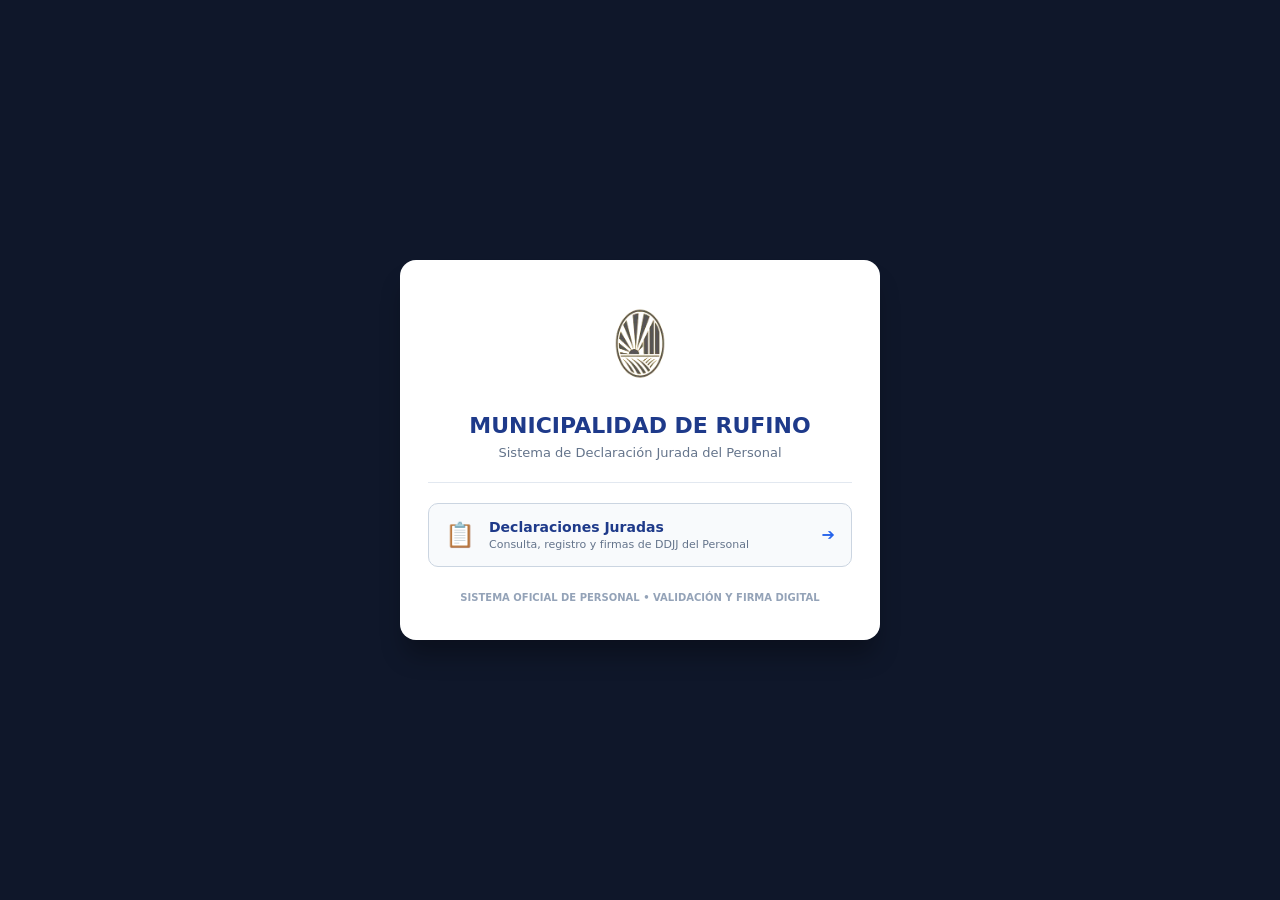
<file: index.html>
<!DOCTYPE html>
<html lang="es">
<head>
  <meta charset="UTF-8">
  <meta name="viewport" content="width=device-width, initial-scale=1.0">
  <title>Declaración Jurada del Personal Municipal</title>
  <link rel="stylesheet" href="estilo.css">
</head>
<body class="bg-portal">

  <div class="portal-card">
    <!-- LOGO MUNICIPAL AGRANDADO CON CLASE PORTAL-LOGO -->
    <img src="logo.png" alt="Escudo Municipal" class="portal-logo" style="max-height: 95px;">
    
    <h1 class="portal-title">Municipalidad de Rufino</h1>
    <p class="portal-subtitle">Sistema de Declaración Jurada del Personal</p>
    
    <hr class="divider">

    <div class="menu-options">
      <!-- Opción de Acceso a Declaraciones Juradas -->
      <a href="formulario.html" class="btn-option">
        <div class="icon">📋</div>
        <div class="text">
          <strong>Declaraciones Juradas</strong>
          <small>Consulta, registro y firmas de DDJJ del Personal</small>
        </div>
        <div class="arrow">➔</div>
      </a>
    </div>

    <footer class="portal-footer">
      Sistema Oficial de Personal • Validación y Firma Digital
    </footer>
  </div>

</body>
</html>
</file>
<file: estilo.css>
/* ==========================================
   1. REINICIO Y CONFIGURACIÓN GENERAL
   ========================================== */
   *, *::before, *::after {
    box-sizing: border-box;
    margin: 0;
    padding: 0;
  }
  
  body {
    font-family: 'Segoe UI', system-ui, -apple-system, BlinkMacSystemFont, Roboto, sans-serif;
    background-color: #f1f5f9;
    color: #0f172a;
    line-height: 1.3;
    padding: 20px;
  }
  
  /* ==========================================
     2. BARRAS DE CONTROL Y NAVEGACIÓN
     ========================================== */
  .control-bar {
    max-width: 210mm;
    margin: 0 auto 20px auto;
    background: #ffffff;
    padding: 12px 20px;
    border-radius: 10px;
    box-shadow: 0 4px 6px -1px rgba(0, 0, 0, 0.1), 0 2px 4px -1px rgba(0, 0, 0, 0.06);
    display: flex;
    flex-wrap: wrap;
    gap: 12px;
    align-items: center;
    justify-content: space-between;
  }
  
  .control-group {
    display: flex;
    align-items: center;
    gap: 10px;
  }
  
  .control-bar select, 
  .control-bar button {
    padding: 8px 12px;
    font-size: 13px;
    border-radius: 6px;
    border: 1px solid #cbd5e1;
    background-color: #ffffff;
    color: #1e293b;
    cursor: pointer;
    transition: all 0.2s ease;
  }
  
  .control-bar select {
    max-width: 280px;
    font-weight: 500;
  }
  
  .btn-primary {
    background-color: #2563eb !important;
    color: #ffffff !important;
    border-color: #2563eb !important;
    font-weight: 600;
  }
  
  .btn-primary:hover {
    background-color: #1d4ed8 !important;
  }
  
  .btn-secondary {
    background-color: #0891b2 !important;
    color: #ffffff !important;
    border-color: #0891b2 !important;
    font-weight: 600;
  }
  
  .btn-secondary:hover {
    background-color: #0e7490 !important;
  }
  
  .counter-badge {
    font-size: 12px;
    font-weight: 600;
    color: #475569;
    background: #e2e8f0;
    padding: 6px 12px;
    border-radius: 20px;
  }
  
  /* ==========================================
     3. HOJA DECLARACIÓN JURADA (TAMAÑO A4)
     ========================================== */
  .a4-page {
    width: 210mm;
    min-height: 297mm;
    margin: 0 auto;
    background: #ffffff;
    padding: 12mm 15mm;
    box-shadow: 0 10px 25px -5px rgba(0, 0, 0, 0.1);
    border-radius: 2px;
    position: relative;
  }
  
  /* ENCABEZADO, ESCUDO Y TÍTULOS */
  .doc-header {
    border-bottom: 2px solid #1e3a8a;
    padding-bottom: 10px;
    margin-bottom: 14px;
    display: flex;
    justify-content: space-between;
    align-items: center;
    gap: 15px;
  }
  
  .header-logo {
    max-height: 85px;
    width: auto;
    object-fit: contain;
  }
  
  .header-title {
    flex: 1;
  }
  
  .doc-header h1,
  .header-title h1 {
    font-size: 22px;
    color: #1e3a8a;
    text-transform: uppercase;
    letter-spacing: 0.8px;
    font-weight: 800;
    margin: 0;
    line-height: 1.1;
  }
  
  .doc-header .subtitle,
  .header-title .subtitle {
    font-size: 11px;
    color: #64748b;
    font-weight: 600;
    margin-top: 4px;
  }
  
  /* SECCIONES CON FONDO */
  .section-block {
    margin-bottom: 10px;
  }
  
  .section-title {
    font-size: 11px;
    font-weight: 700;
    color: #1e3a8a;
    text-transform: uppercase;
    background-color: #e2e8f0;
    padding: 4px 8px;
    border-left: 4px solid #2563eb;
    margin-bottom: 6px;
    border-radius: 2px;
  }
  
  /* CUADRÍCULAS DE CAMPOS */
  .form-grid {
    display: grid;
    gap: 6px 10px;
    margin-bottom: 6px;
  }
  
  .form-grid.cols-1 { grid-template-columns: 1fr; }
  .form-grid.cols-2 { grid-template-columns: repeat(2, 1fr); }
  .form-grid.cols-3 { grid-template-columns: repeat(3, 1fr); }
  .form-grid.cols-4 { grid-template-columns: repeat(4, 1fr); }
  
  .field {
    display: flex;
    flex-direction: column;
  }
  
  label {
    font-size: 8.5px;
    font-weight: 700;
    color: #475569;
    text-transform: uppercase;
    margin-bottom: 2px;
    letter-spacing: 0.3px;
  }
  
  .box {
    background-color: #f8fafc;
    border: 1px solid #cbd5e1;
    border-radius: 4px;
    padding: 4px 8px;
    font-size: 10.5px;
    color: #0f172a;
    min-height: 24px;
    display: flex;
    align-items: center;
    word-break: break-word;
  }
  
  .empty-section-msg {
    font-size: 10px;
    color: #94a3b8;
    font-style: italic;
    padding: 6px;
    background: #f8fafc;
    border: 1px dashed #cbd5e1;
    border-radius: 4px;
    text-align: center;
  }
  
  /* ==========================================
     4. FIRMA Y VALIDACIÓN DIGITAL
     ========================================== */
  .signature-section {
    margin-top: 12px;
    border: 1px solid #e2e8f0;
    border-radius: 6px;
    padding: 8px 10px;
    background-color: #fafafa;
    page-break-inside: avoid;
    break-inside: avoid;
  }
  
  .signature-grid {
    display: grid;
    grid-template-columns: 1.5fr 1fr;
    gap: 16px;
    align-items: center;
  }
  
  .digital-hash {
    font-family: monospace;
    font-size: 7.5px;
    color: #64748b;
    word-break: break-all;
    background: #ffffff;
    padding: 4px;
    border: 1px solid #e2e8f0;
    border-radius: 4px;
  }
  
  /* ==========================================
     5. MODAL DE LISTADO Y PENDIENTES
     ========================================== */
  .modal-overlay {
    position: fixed;
    top: 0;
    left: 0;
    width: 100vw;
    height: 100vh;
    background: rgba(15, 23, 42, 0.6);
    backdrop-filter: blur(4px);
    display: none;
    justify-content: center;
    align-items: center;
    z-index: 9999;
  }
  
  .modal-content {
    background: #ffffff;
    width: 90%;
    max-width: 1000px;
    max-height: 85vh;
    border-radius: 12px;
    display: flex;
    flex-direction: column;
    box-shadow: 0 20px 25px -5px rgba(0, 0, 0, 0.2);
    overflow: hidden;
  }
  
  .modal-header {
    padding: 14px 20px;
    background: #1e3a8a;
    color: #ffffff;
    display: flex;
    justify-content: space-between;
    align-items: center;
  }
  
  .modal-body {
    padding: 16px 20px;
    overflow-y: auto;
    flex: 1;
  }
  
  .modal-table {
    width: 100%;
    border-collapse: collapse;
    font-size: 11px;
  }
  
  .modal-table th, 
  .modal-table td {
    padding: 8px 10px;
    text-align: left;
    border-bottom: 1px solid #e2e8f0;
  }
  
  .modal-table th {
    background-color: #f1f5f9;
    color: #334155;
    font-weight: 700;
  }
  
  .modal-table tbody tr:hover {
    background-color: #eff6ff;
    cursor: pointer;
  }
  
  /* ==========================================
     6. PANTALLA DE INICIO (INDEX / PORTAL)
     ========================================== */
  body.bg-portal {
    background-color: #0f172a;
    display: flex;
    justify-content: center;
    align-items: center;
    min-height: 100vh;
    margin: 0;
    padding: 20px;
  }
  
  .portal-card {
    background: #ffffff;
    width: 100%;
    max-width: 480px;
    padding: 36px 28px;
    border-radius: 16px;
    box-shadow: 0 20px 25px -5px rgba(0, 0, 0, 0.3);
    text-align: center;
  }
  
  .portal-logo {
    max-height: 85px;
    width: auto;
    object-fit: contain;
    margin-bottom: 16px;
  }
  
  .portal-title {
    font-size: 22px;
    color: #1e3a8a;
    font-weight: 800;
    margin-bottom: 4px;
    text-transform: uppercase;
  }
  
  .portal-subtitle {
    font-size: 13px;
    color: #64748b;
    font-weight: 500;
    margin-bottom: 20px;
  }
  
  .divider {
    border: 0;
    height: 1px;
    background: #e2e8f0;
    margin: 20px 0;
  }
  
  .menu-options {
    display: flex;
    flex-direction: column;
    gap: 12px;
  }
  
  .btn-option {
    display: flex;
    align-items: center;
    padding: 14px 16px;
    background: #f8fafc;
    border: 1px solid #cbd5e1;
    border-radius: 10px;
    text-decoration: none;
    color: #0f172a;
    transition: all 0.2s ease;
  }
  
  .btn-option:hover {
    background: #eff6ff;
    border-color: #2563eb;
    transform: translateY(-2px);
    box-shadow: 0 4px 12px rgba(37, 99, 235, 0.12);
  }
  
  .btn-option .icon {
    font-size: 24px;
    margin-right: 14px;
  }
  
  .btn-option .text {
    text-align: left;
    flex: 1;
    display: flex;
    flex-direction: column;
  }
  
  .btn-option .text strong {
    font-size: 14px;
    color: #1e3a8a;
  }
  
  .btn-option .text small {
    font-size: 11px;
    color: #64748b;
    margin-top: 2px;
  }
  
  .btn-option .arrow {
    font-size: 16px;
    color: #2563eb;
    font-weight: bold;
  }
  
  .portal-footer {
    margin-top: 24px;
    font-size: 10px;
    color: #94a3b8;
    font-weight: 600;
    text-transform: uppercase;
  }
  
  /* ==========================================
     7. AJUSTE PARA OCUPAR EL 100% DE LA HOJA A4
     ========================================== */
  @media print {
    @page {
      size: A4 portrait;
      margin: 6mm 10mm !important;
    }
  
    html, body {
      width: 100% !important;
      height: 100% !important;
      margin: 0 !important;
      padding: 0 !important;
      background: #ffffff !important;
      color: #000000 !important;
      font-size: 9pt !important;
      -webkit-print-color-adjust: exact !important;
      print-color-adjust: exact !important;
    }
  
    /* Ocultar interfaz y botones */
    .no-print, 
    .control-bar, 
    .modal-overlay,
    button,
    select,
    nav {
      display: none !important;
    }
  
    /* Extensión completa del contenedor */
    .a4-page, .container, .form-container, #declaracion-jurada {
      width: 100% !important;
      max-width: 100% !important;
      height: 98% !important;
      margin: 0 auto !important;
      padding: 0 !important;
      box-shadow: none !important;
      border: none !important;
      background: transparent !important;
      page-break-inside: avoid !important;
      break-inside: avoid !important;
    }
  
    /* ENCABEZADO Y LOGO IMPRESO */
    .doc-header {
      border-bottom: 2.5px solid #1e3a8a !important;
      padding-bottom: 6px !important;
      margin-bottom: 10px !important;
    }
  
    .header-logo,
    .portal-logo {
      max-height: 75px !important;
    }
  
    .doc-header h1,
    .header-title h1 {
      font-size: 17pt !important;
      letter-spacing: 0.5px !important;
      line-height: 1.15 !important;
    }
  
    .doc-header .subtitle,
    .header-title .subtitle {
      font-size: 9.5pt !important;
    }
  
    /* SECCIONES Y TÍTULOS MÁS AMPLIOS */
    .section-title {
      font-size: 10.5pt !important;
      padding: 4px 8px !important;
      margin-top: 8px !important;
      margin-bottom: 6px !important;
      background-color: #1e3a8a !important;
      color: #ffffff !important;
      page-break-after: avoid !important;
      break-after: avoid !important;
    }
  
    .section-block {
      margin-bottom: 8px !important;
    }
  
    /* FORMULARIO Y CAMPOS */
    .form-grid {
      display: grid !important;
      gap: 5px 10px !important;
      margin-bottom: 6px !important;
    }
  
    .form-grid.cols-1 { grid-template-columns: 1fr !important; }
    .form-grid.cols-2 { grid-template-columns: repeat(2, 1fr) !important; }
    .form-grid.cols-3 { grid-template-columns: repeat(3, 1fr) !important; }
    .form-grid.cols-4 { grid-template-columns: repeat(4, 1fr) !important; }
  
    label {
      font-size: 8pt !important;
      margin-bottom: 2px !important;
    }
  
    .box {
      border: 1px solid #94a3b8 !important;
      padding: 4px 8px !important;
      font-size: 9pt !important;
      min-height: 22px !important;
      background-color: #ffffff !important;
      border-radius: 3px !important;
      line-height: 1.2 !important;
    }
  
    /* PIE Y FIRMA DIGITAL */
    .signature-section {
      margin-top: 12px !important;
      padding: 8px !important;
      border: 1px solid #cbd5e1 !important;
      page-break-inside: avoid !important;
      break-inside: avoid !important;
    }
  }
  @media print {
    /* Ocultar elementos de navegación y barras de control */
    .no-print, 
    .control-bar,
    .modal-overlay {
      display: none !important;
    }
  
    /* Fijar la página a dimensiones A4 exactas sin desbordamiento */
    html, body {
      width: 210mm !important;
      height: 297mm !important;
      margin: 0 !important;
      padding: 0 !important;
      overflow: hidden !important;
      background: white !important;
    }
  
    /* Ajustar el contenedor del formulario */
    .a4-page {
      width: 100% !important;
      max-width: 210mm !important;
      height: 100% !important;
      max-height: 297mm !important;
      margin: 0 !important;
      padding: 8mm 12mm !important; /* Relleno compacto */
      box-shadow: none !important;
      border: none !important;
      box-sizing: border-box !important;
      page-break-after: avoid !important;
      page-break-inside: avoid !important;
    }
  
    /* Evitar saltos de página automáticos en elementos internos */
    *, *::before, *::after {
      page-break-after: avoid !important;
      page-break-before: avoid !important;
      page-break-inside: avoid !important;
    }
  }
</file>
